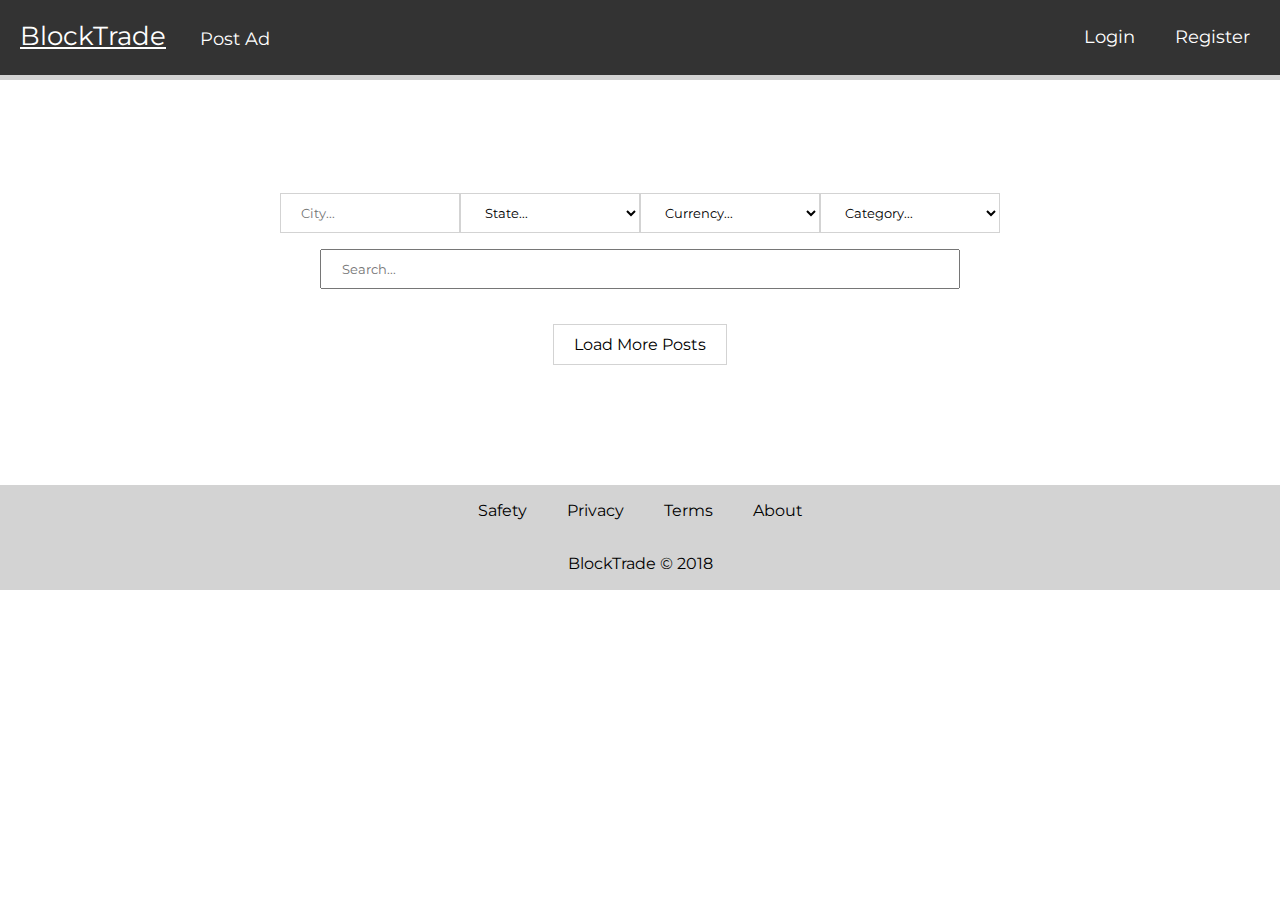
<file: index.html>
<!doctype html>
<html lang="en">
<head>
<meta charset="utf-8">
<meta name="viewport" content="width=device-width, initial-scale=1">
<title>BlockTrade</title>
<meta name="description" content="A web application which connects buyers and sellers who would like to pay with cryptocurrency.">
<link href="style.css" rel="stylesheet">
<link href="input.css" rel="stylesheet">
<link href="https://fonts.googleapis.com/css?family=Montserrat" rel="stylesheet">
</head>
<body>

<div class="navbar">
  <div>
    <a href="#" style="text-decoration: underline; font-size: 26px;">BlockTrade</a>
    <p id="togglePost">Post Ad</p>
  </div>
  <div id="LogRegNav"></div>
</div>

<div id="center">
<form method="POST" action="https://protected-dusk-41462.herokuapp.com/api/articles" enctype="multipart/form-data">
<fieldset>
<!--<form id="postBox" name="postBox">-->
<textarea id="tArea" name="content" maxlength="320" class="clean" required placeholder="Remember to specify whether you are BUYING or SELLING..."></textarea>
<p id="charsLeft">320 chars left</p>
<br><br>
<div id="UserPostID"></div>
<center><input type="file" id="imgInput" name="postImage" accept="image/*"></center>
<br>
<input type="text" id="email" name="email" placeholder="Contact" class="clean" title="Phone number, email, or social media account." required>

<input type="text" id="city" name="city" placeholder="City"  class="clean" required>

<input type="hidden" name="city" value="A_L_L-CITY">
<input type="hidden" name="category" value="ALL-CAT">
<input type="hidden" name="state" value="A_L_L-S">
<input type="hidden" name="jwt" value="default" id="jwt">
<input type="hidden" id="token" name="token" value="defaultValue">

<select name="state" id="state" required class="clean" placeholder="State">
<option value="" disabled selected hidden>State</option>
<option value="AL">Alabama</option><option value="AK">Alaska</option><option value="AZ">Arizona</option><option value="AR">Arkansas</option><option value="CA">California</option><option value="CO">Colorado</option><option value="CT">Connecticut</option><option value="DE">Delaware</option>
<option value="FL">Florida</option><option value="GA">Georgia</option><option value="HI">Hawaii</option><option value="ID">Idaho</option><option value="IL">Illinois</option><option value="IN">Indiana</option><option value="IA">Iowa</option><option value="KS">Kansas</option>
<option value="KY">Kentucky</option><option value="LA">Louisiana</option><option value="ME">Maine</option><option value="MD">Maryland</option><option value="MA">Massachusetts</option><option value="MI">Michigan</option><option value="MN">Minnesota</option><option value="MS">Mississippi</option>
<option value="MO">Missouri</option><option value="MT">Montana</option><option value="NE">Nebraska</option><option value="NV">Nevada</option><option value="NH">New Hampshire</option><option value="NJ">New Jersey</option><option value="NM">New Mexico</option><option value="NY">New York</option>
<option value="NC">North Carolina</option><option value="ND">North Dakota</option><option value="OH">Ohio</option><option value="OK">Oklahoma</option><option value="OR">Oregon</option><option value="PA">Pennsylvania</option><option value="RI">Rhode Island</option><option value="SC">South Carolina</option>
<option value="SD">South Dakota</option><option value="TN">Tennessee</option><option value="TX">Texas</option><option value="UT">Utah</option><option value="VT">Vermont</option><option value="VA">Virginia</option><option value="WA">Washington</option><option value="DC">Washington D.C.</option><option value="WV">West Virginia</option><option value="WI">Wisconsin</option><option value="WY">Wyoming</option>
</select>

<input type="hidden" name="state" value="A_L_L-S">

<select name="category" id="category" required class="clean" style="outline: none;" placeholder="Category">
<option value="" disabled selected hidden>Category</option>
<option value="Electronics">Electronics</option>
<option value="Services">Services</option>
<option value="Automobiles">Automobiles</option>
<option value="Furniture">Furniture</option>
<option value="Jobs">Jobs</option>
<option value="Housing">Housing</option>
<option value="Misc">Misc.</option>
</select>
<br><br>
<input type="hidden" class="checks" name="crypto" value="ALL-C" checked>
<input type="checkbox" class="checks" id="myCheck" name="crypto" value="USD" checked> USD
<input type="checkbox" class="checks" name="crypto" value="BTC" checked> BTC
<input type="checkbox" class="checks" name="crypto" value="ETH" checked> ETH
<input type="checkbox" class="checks" name="crypto" value="BCH" checked> BCH
<input type="checkbox" class="checks" name="crypto" value="LTC" checked> LTC
<input type="checkbox" class="checks" name="crypto" value="NANO" checked> NANO
<br><br>
<!--<input type="checkbox" name="nano" value="NANO" checked> I have read and understand the <a href="#">safety</a> link.
<br><br>-->
<input type="submit" value="Post" id="postArticle">
</fieldset>
</form>
</div>

<div id="filterBox"></div>
<input type="text" id="ContentFilter" name="ContentFilter" placeholder="Search..." style="width:50%;"><br><br>


<div id="contentList">
</div>

<div><button type="button" id="load" class="skeletor">Load More Posts</button></div>

<div class="footer">
  <a href="info.html#safety" id="safety" target="_blank">Safety</a>
  <a href="info.html#privacy" id="privacy" target="_blank">Privacy</a>
  <a href="info.html#terms" id="terms" target="_blank">Terms</a>
  <a href="info.html#about" id="about" target="_blank">About</a>
</div>
<div style="background-color: var(--brand-color-four);"><p>BlockTrade &copy; 2018</p></div>

<div class="modal">
  <div style="display: flex; justify-content: flex-end">
    <span class="closeBtn" style="font-size: 60px;">&times;</span>
  </div>
  <div>
    <h2>Login</h2><br>
      <input type="text" id="loginEmail" placeholder="Username" required class="clean"> <br>
      <input type="password" id="loginPW" placeholder="Password" required class="clean"> <br><br>
      <input type="submit" id="loginClick" value="Login">
      <p id="loginMessage"></p>
  </div>
</div>

<div class="modal">
  <div style="display: flex; justify-content: flex-end">
    <span class="closeBtn" style="font-size: 60px;">&times;</span>
  </div>
  <div>
    <h2>Register</h2><br>
      <input type="text" id="regEmail" placeholder="Username" required class="clean"> <br>
      <input type="password" id="regPW" placeholder="Password" required class="clean"> <br><br>
      <input type="submit" id="registerClick" value="Register">
      <p id="regMessage"></p>
  </div>
</div>

<div class="modal">
  <div style="display: flex; justify-content: flex-end">
    <span class="closeBtn" style="font-size: 60px;">&times;</span>
  </div>
  <div>
    <h2>Account</h2><br>
    <div id="myaccountstuff">
    </div>
  </div>
</div>

<div class="modal">
  <div style="display: flex; justify-content: flex-end">
    <span class="closeBtn" style="font-size: 60px;">&times;</span>
  </div>
  <div>
    <h2>Report</h2><br>
    <form method="POST" action="https://protected-dusk-41462.herokuapp.com/api/reports/">
    <fieldset>
      <textarea id="texArea" name="reportContent" maxlength="320" class="clean" required placeholder="Specify what rule this post is violating..."></textarea><br>
      <input type="text" name="reportContact" placeholder="Email" required class="clean"> <br><br>
      <input type="hidden" id="reportId" name="reportId" value="defaultValue">
      <input type="submit" value="Submit">
      <p id="reportMessage"></p>
    </fieldset>
    </form>
  </div>
</div>

<script src="filterBox.js"></script>
<script src="script.js"></script>
<script src="login.js"></script>
<script src="post.js"></script>

</body>
</html>
</file>
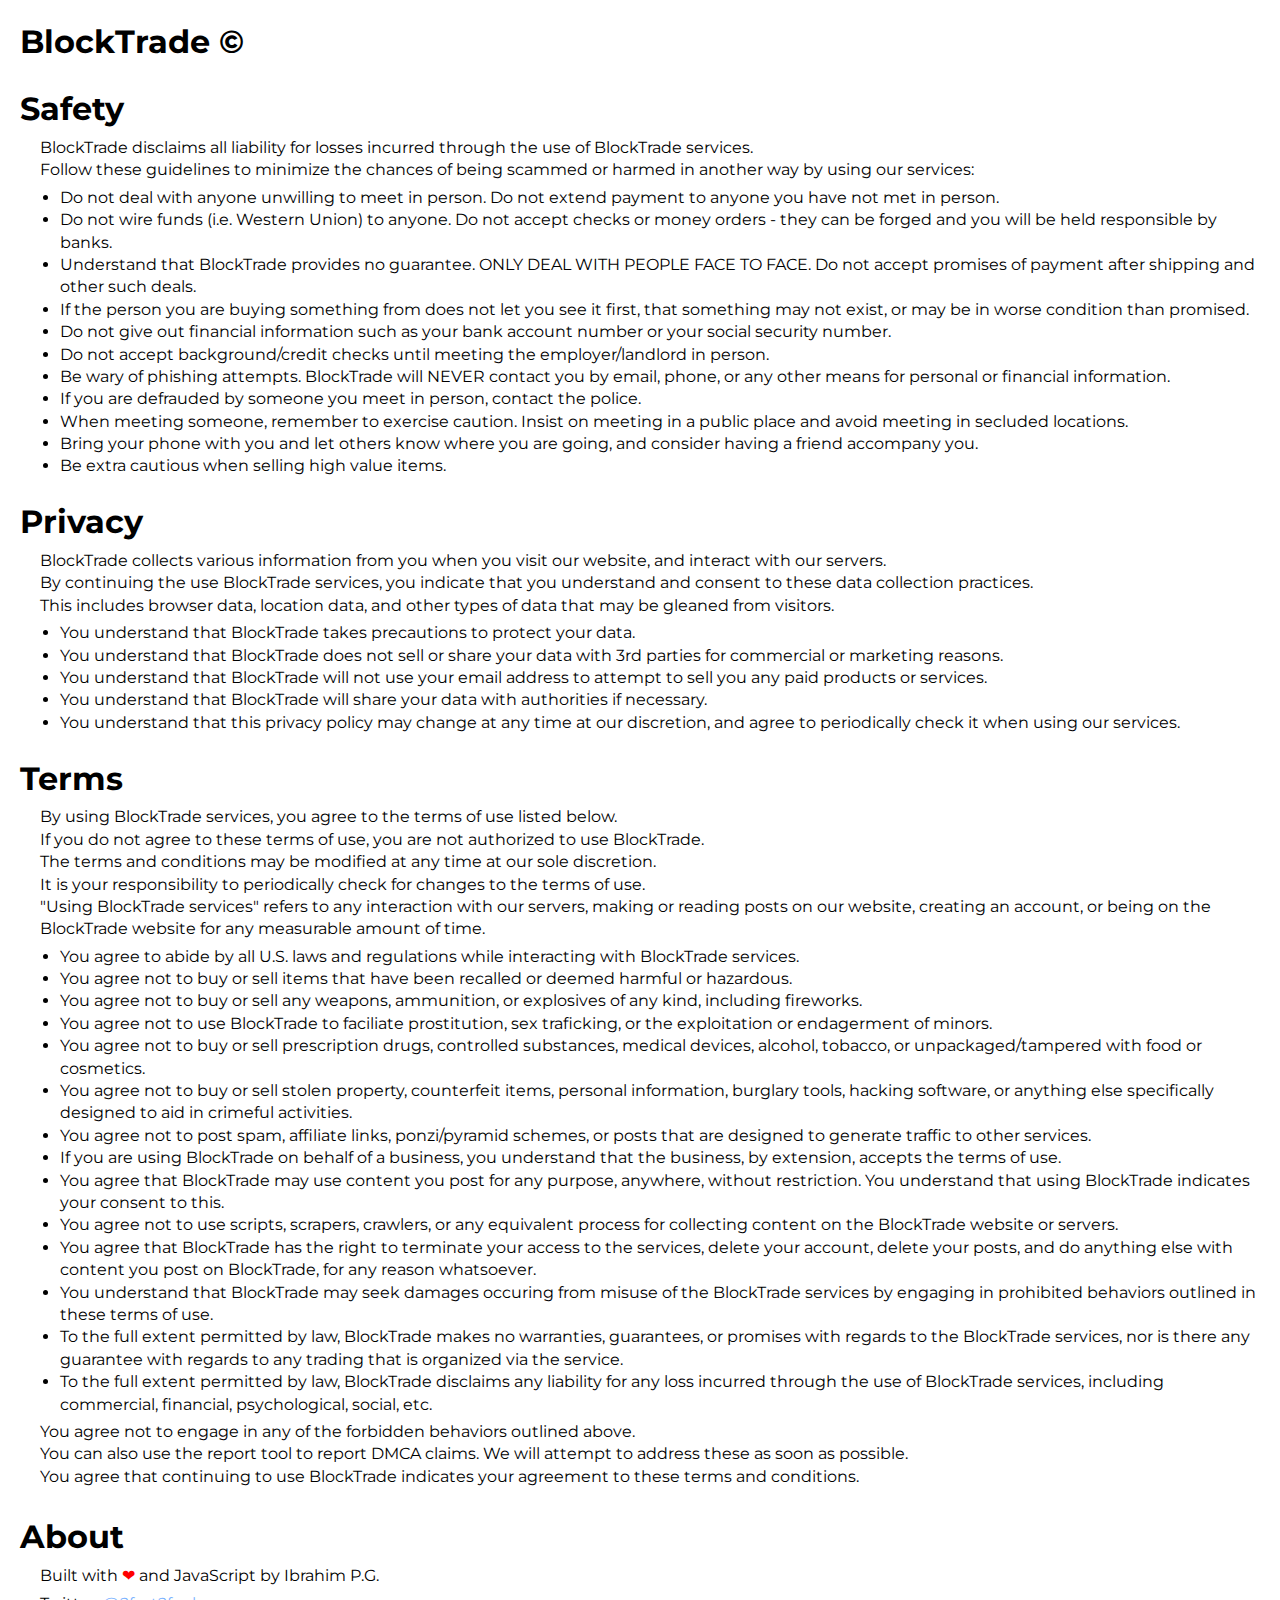
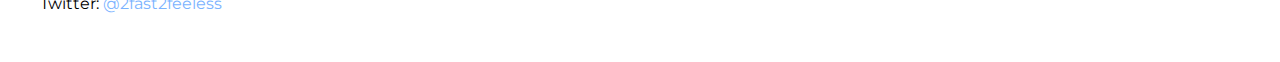
<file: info.html>
<!doctype html>
<html lang="en">
<head>
<meta charset="utf-8">
<meta name="viewport" content="width=device-width, initial-scale=1">
<title>BlockTrade | Terms, Privacy, About</title>
<meta name="description" content="Terms, Privacy, About for BlockTrade barter service.">
<link href="style.css" rel="stylesheet">
<link href="https://fonts.googleapis.com/css?family=Montserrat" rel="stylesheet">
<style>
  body {text-align: left; margin: 20px;}
</style>
</head>
<body>

<h1>BlockTrade &copy;</h1><br>

<h1 id="safety">Safety</h1>
    <p>BlockTrade disclaims all liability for losses incurred through the use of BlockTrade services.<br>
    Follow these guidelines to minimize the chances of being scammed or harmed in another way by using our services:</p>
    <ul>
      <li>Do not deal with anyone unwilling to meet in person. Do not extend payment to anyone you have not met in person.</li>
      <li>Do not wire funds (i.e. Western Union) to anyone. Do not accept checks or money orders - they can be forged and you will be held responsible by banks.</li>
      <li>Understand that BlockTrade provides no guarantee. ONLY DEAL WITH PEOPLE FACE TO FACE. Do not accept promises of payment after shipping and other such deals.</li>
      <li>If the person you are buying something from does not let you see it first, that something may not exist, or may be in worse condition than promised.</li>
      <li>Do not give out financial information such as your bank account number or your social security number.</li>
      <li>Do not accept background/credit checks until meeting the employer/landlord in person.</li>
      <li>Be wary of phishing attempts. BlockTrade will NEVER contact you by email, phone, or any other means for personal or financial information.</li>
      <li>If you are defrauded by someone you meet in person, contact the police.</li>
      <li>When meeting someone, remember to exercise caution. Insist on meeting in a public place and avoid meeting in secluded locations.</li>
      <li>Bring your phone with you and let others know where you are going, and consider having a friend accompany you.</li>
      <li>Be extra cautious when selling high value items.</li>
    </ul>
<br>

<h1 id="privacy">Privacy</h1>
    <p>BlockTrade collects various information from you when you visit our website, and interact with our servers.<br>
    By continuing the use BlockTrade services, you indicate that you understand and consent to these data collection practices.<br>
    This includes browser data, location data, and other types of data that may be gleaned from visitors.</p>
    <ul>
      <li>You understand that BlockTrade takes precautions to protect your data.</li>
      <li>You understand that BlockTrade does not sell or share your data with 3rd parties for commercial or marketing reasons.</li>
      <li>You understand that BlockTrade will not use your email address to attempt to sell you any paid products or services.</li>
      <li>You understand that BlockTrade will share your data with authorities if necessary.</li>
      <li>You understand that this privacy policy may change at any time at our discretion, and agree to periodically check it when using our services.</li>
    </ul>
<br>

<h1 id="terms">Terms</h1>
<p>By using BlockTrade services, you agree to the terms of use listed below.<br>
    If you do not agree to these terms of use, you are not authorized to use BlockTrade.<br>
    The terms and conditions may be modified at any time at our sole discretion.<br>
    It is your responsibility to periodically check for changes to the terms of use.<br>
    "Using BlockTrade services" refers to any interaction with our servers, making or reading posts on our website, creating an account, or being on the BlockTrade website for any measurable amount of time.</p>
    <ul>
      <li>You agree to abide by all U.S. laws and regulations while interacting with BlockTrade services.</li>
      <li>You agree not to buy or sell items that have been recalled or deemed harmful or hazardous.</li>
      <li>You agree not to buy or sell any weapons, ammunition, or explosives of any kind, including fireworks.</li>
      <li>You agree not to use BlockTrade to faciliate prostitution, sex traficking, or the exploitation or endagerment of minors.</li>
      <li>You agree not to buy or sell prescription drugs, controlled substances, medical devices, alcohol, tobacco, or unpackaged/tampered with food or cosmetics.</li>
      <li>You agree not to buy or sell stolen property, counterfeit items, personal information, burglary tools, hacking software, or anything else specifically designed to aid in crimeful activities.</li>
      <li>You agree not to post spam, affiliate links, ponzi/pyramid schemes, or posts that are designed to generate traffic to other services.</li>
      <li>If you are using BlockTrade on behalf of a business, you understand that the business, by extension, accepts the terms of use.</li>
      <li>You agree that BlockTrade may use content you post for any purpose, anywhere, without restriction. You understand that using BlockTrade indicates your consent to this.</li>
      <li>You agree not to use scripts, scrapers, crawlers, or any equivalent process for collecting content on the BlockTrade website or servers.</li>
      <li>You agree that BlockTrade has the right to terminate your access to the services, delete your account, delete your posts, and do anything else with content you post on BlockTrade, for any reason whatsoever.</li>
      <li>You understand that BlockTrade may seek damages occuring from misuse of the BlockTrade services by engaging in prohibited behaviors outlined in these terms of use.</li>
      <li>To the full extent permitted by law, BlockTrade makes no warranties, guarantees, or promises with regards to the BlockTrade services, nor is there any guarantee with regards to any trading that is organized via the service.</li>
      <li>To the full extent permitted by law, BlockTrade disclaims any liability for any loss incurred through the use of BlockTrade services, including commercial, financial, psychological, social, etc.</li>
    </ul>
    <p>You agree not to engage in any of the forbidden behaviors outlined above.<br>
    You can also use the report tool to report DMCA claims. We will attempt to address these as soon as possible.<br>
    You agree that continuing to use BlockTrade indicates your agreement to these terms and conditions.</p>
<br>

<h1 id="about">About</h1>
    <p>Built with <span style="color:red;">❤</span> and JavaScript by Ibrahim P.G.</p>
    <p>Twitter: <a href="https://twitter.com/2fast2feeless"><span style="color: #7bb3ff">@2fast2feeless</span></a></p>
<br>

</body>
</html>
</file>
<file: style.css>
* {margin: 0; box-sizing: border-box; scroll-behavior: smooth; font-family: 'Montserrat', Verdana, sans-serif;}
body {background-color: var(--brand-color-one); color: black; text-align: center;
word-break: break-word;line-height: 1.4;}

:root {
  --brand-color-one: white;
  --brand-color-two: whitesmoke;
  --brand-color-three: black;
  --brand-color-four: lightgray;
  --brand-color-five: #7bb3ff;
}

#contentList {display: flex; flex-direction: column; justify-content: center; align-items: center; margin: 0px 50px; padding: 0;}

.detailsWrapper {display: flex; justify-content: space-between; padding: 0px 10px;}
@media screen and (max-width: 700px) {.detailsWrapper {flex-direction: column;}}

#filterBox {display: flex; justify-content: center; align-items: center; flex-direction: row; margin-top: 100px;}
@media screen and (max-width: 700px) {#filterBox {flex-direction: column;}}



button {
    padding: 10px 20px;
    text-decoration: none;
    font-size: 16px;
    cursor: pointer;
    margin-bottom: 10px;
    outline: none;
}

#load:hover {
  background-color: var(--brand-color-three);
  color: var(--brand-color-one);
}

/***********************
*********NAVBAR*********
************************/
.navbar { display: flex; justify-content: space-between;
align-items: center; padding: 0px; height: 80px; border-bottom: 5px solid lightgray; color: white;
background-color: rgba(0,0,0,0.8);
}
.navbar a, div, p { padding: 10px; }
@media screen and (max-width: 500px) { .navbar { flex-direction: column; height: 150px;} }

.navbar > div > p {color: var(--brand-color-one); cursor: pointer; display: inline-block; font-size: 18px; transition: 0.5s ease;}
.navbar > div > p:hover, p:active {color: var(--brand-color-five);}

a:link, a:visited {text-decoration: none; transition: 0.5s ease;}
a:link, a:visited {color: var(--brand-color-one);}
a:hover, a:active {color: var(--brand-color-five);}

/************************/
/************************/
/************************/

/***********************
*********FOOTER*********
************************/
.footer {
  display: flex; justify-content: center; margin-top: 100px; padding: 10px 40px;
  background-color: var(--brand-color-four); /*#96858f*/
}
.footer a, p {color: var(--brand-color-three); margin: 5px 20px; padding: 0px 0px; transition: 0.5s ease;}
.footer a:hover { color: var(--brand-color-five); }

@media screen and (max-width: 700px) {.footer {flex-direction: column;}}

/************************/
/************************/
/************************/

.modal {display: none; height: 100%; width: 100%; position: fixed;
  z-index: 1; top: 0; left: 0; background-color: var(--brand-color-two);
  overflow-y: hidden; animation-duration: 0.5s; animation-name: modalopen;
}
.closeBtn:hover, closeBtn:focus { cursor: pointer; }
@keyframes modalopen { from{opacity: 0} to{opacity: 1} }
</file>
<file: input.css>
#center {
  display: flex;
  justify-content: center;
  align-items: center;
  flex-direction: column;
  background-color: var(--brand-color-two);
  border-bottom: 5px solid var(--brand-color-four);
  display: none;
  max-width: 100%;
}

form {width: 100%;}

input[type=checkbox] {
  transform: scale(1.5);
}

textarea {
    padding: 10px 20px;
    resize: none; width: 80%;
    height: 100px;
    font-size: 1em;
}

input[type=text], input[type=password], select {
 /*text-align: center;*/
  padding: 10px 20px;
  margin: 3px 0px;
  width: 180px;
  height: 40px;
}

.skeletor {
  background-color: var(--brand-color-one);
  border: 1px solid var(--brand-color-four);
  color: var(--brand-color-three);
  transition: 1s ease;
}

.clean {
  border: 1px solid var(--brand-color-four);
  outline: none;
  transition: 1s ease;
}

.clean:focus, .clean:active {
  border: 1px solid var(--brand-color-three);
}

fieldset {
  border: none;
  background-color: var(--brand-color-two);
}

input[type=button], input[type=submit], input[type=reset] {
    background-color: var(--brand-color-one);
    border: 1px solid var(--brand-color-four);
    color: var(--brand-color-three);
    border: 1px solid var(--brand-color-three);
    font-size: 16px;
    padding: 10px 20px;
    text-decoration: none;
    margin-bottom: 10px;
    cursor: pointer;
    transition: 1s ease;
    outline: none;
}

input[type=button]:hover, input[type=submit]:hover, input[type=reset]:hover {
  background-color: var(--brand-color-three);
  color: var(--brand-color-one);
}

input[type=checkbox] {
  margin-left: 15px;
}
</file>
